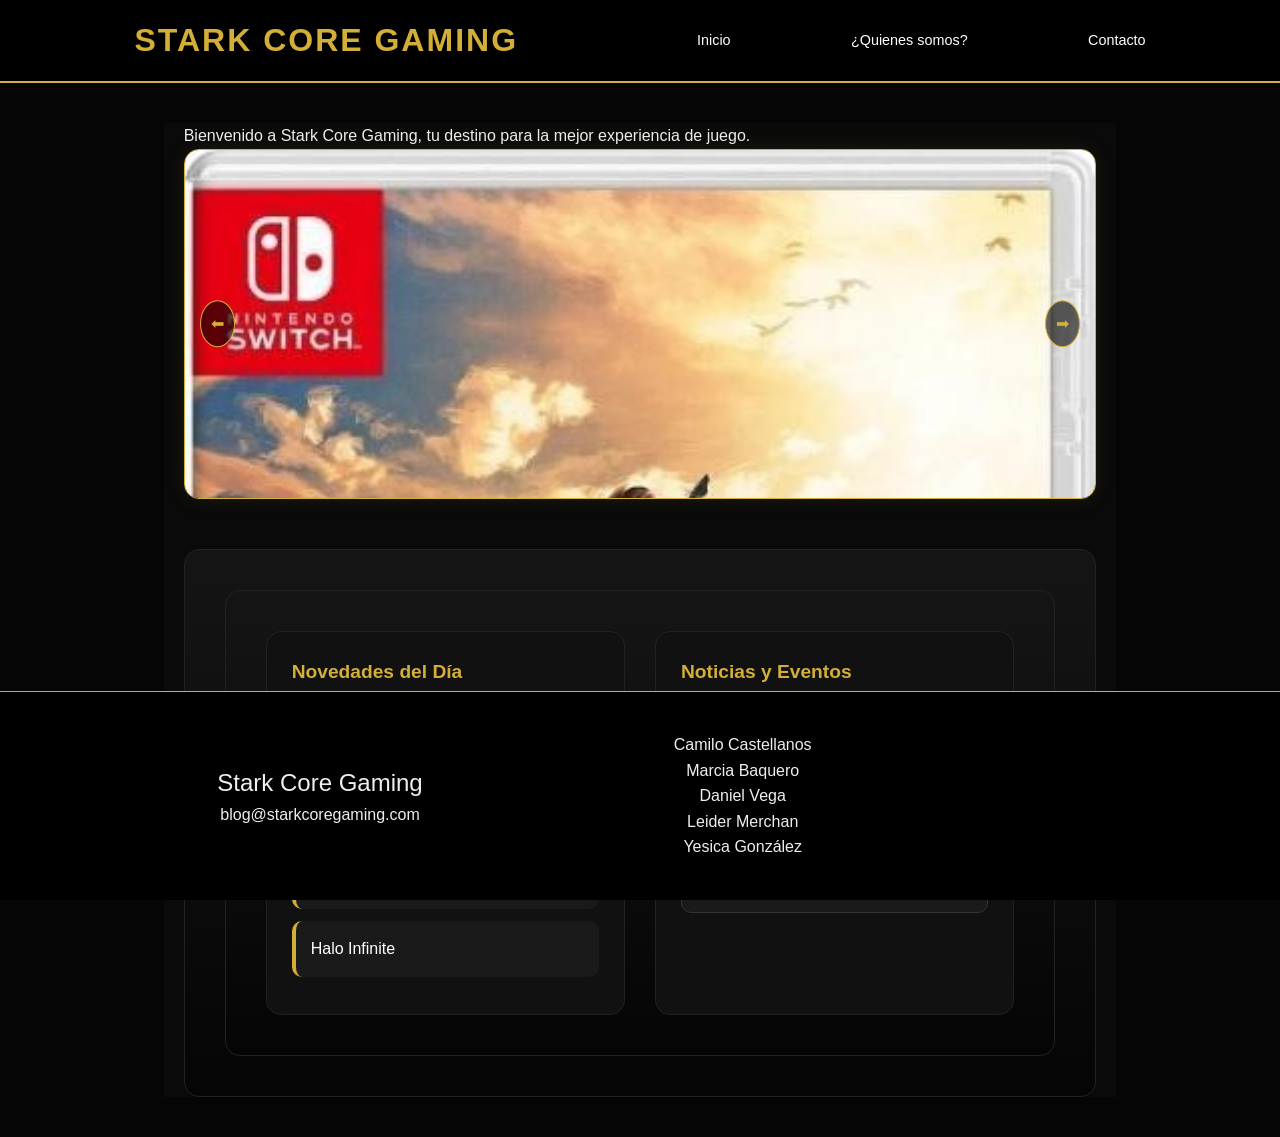
<file: index.html>
<!DOCTYPE html>
<html lang="es">

<head>
    <meta charset="UTF-8">
    <meta name="viewport" content="width=device-width, initial-scale=1.0">
    <link rel="stylesheet" href="reset.css">
    <link rel="stylesheet" href="base.css">
    <link rel="stylesheet" href="index.css">
    <title>Stark Core Gaming</title>
</head>

<body>

    <nav class="navbar-container">
        <div class="logo">
            Stark Core Gaming
        </div>
        <div class="links-container">
            <a href="index.html">Inicio</a>
            <a href="quienessomos.html">¿Quienes somos?</a>
            <a href="contacto.html">Contacto</a>
        </div>
    </nav>

    <!-- Contenido acá -->

    <div class="main-content">

        <p class="introduction">Bienvenido a Stark Core Gaming, tu destino para la mejor experiencia de juego.</p>

        <div class="carrusel">
            <div class="pista">
                <img src="./img1.jpg" class="slide activo">
                <img src="./img2.jpg" class="slide">
                <img src="./img3.jpg" class="slide">
            </div>
            <div class="controles">
                <button id="anterior">⬅</button>
                <button id="siguiente">➡</button>
            </div>
        </div>

        <div class="contenedor-columnas">
            <div class="contenedor-columnas">

                <section class="seccion-juegos">
                    <h2 class="titulo-seccion">Novedades del Día </h2>
                    <div class="lista-items">
                        <a href="https://store.steampowered.com/agecheck/app/1245620/" class="item-link">Elden Ring</a>
                        <a href="https://bethesda.net/es/game/starfield" class="item-link">Starfield</a>
                        <a href="https://store.steampowered.com/agecheck/app/1091500/" class="item-link">Cyberpunk
                            2077</a>
                        <a href="https://store.steampowered.com/app/1240440/Halo_Infinite/" class="item-link">Halo
                            Infinite</a>
                    </div>
                </section>

                <section class="seccion-noticias">
                    <h2 class="titulo-seccion">Noticias y Eventos </h2>
                    <div class="lista-items">
                        <article class="tarjeta-evento">
                            <h3>Gran Evento de Tecnología</h3>
                            <p>¡Co Crea 5.0 Bogotá!</p>
                        </article>

                        <article class="tarjeta-evento">
                            <p>Explorando las últimas tendencias en el desarrollo de videojuegos.</p>
                        </article>
                    </div>
                </section>

            </div>
        </div>
    </div>

    <!-- fin contenido -->

    <footer class="footer-container">
        <span class="logo-email-container">
            <span class="footer-logo-name">Stark Core Gaming</span>
            <span class="blog-email">blog@starkcoregaming.com</span>
        </span>
        <ul class="footer-members-list">
            <li>Camilo Castellanos</li>
            <li>Marcia Baquero</li>
            <li>Daniel Vega</li>
            <li>Leider Merchan</li>
            <li>Yesica González</li>
        </ul>
    </footer>
    <script src="index.js"></script>
</body>

</html>
</file>
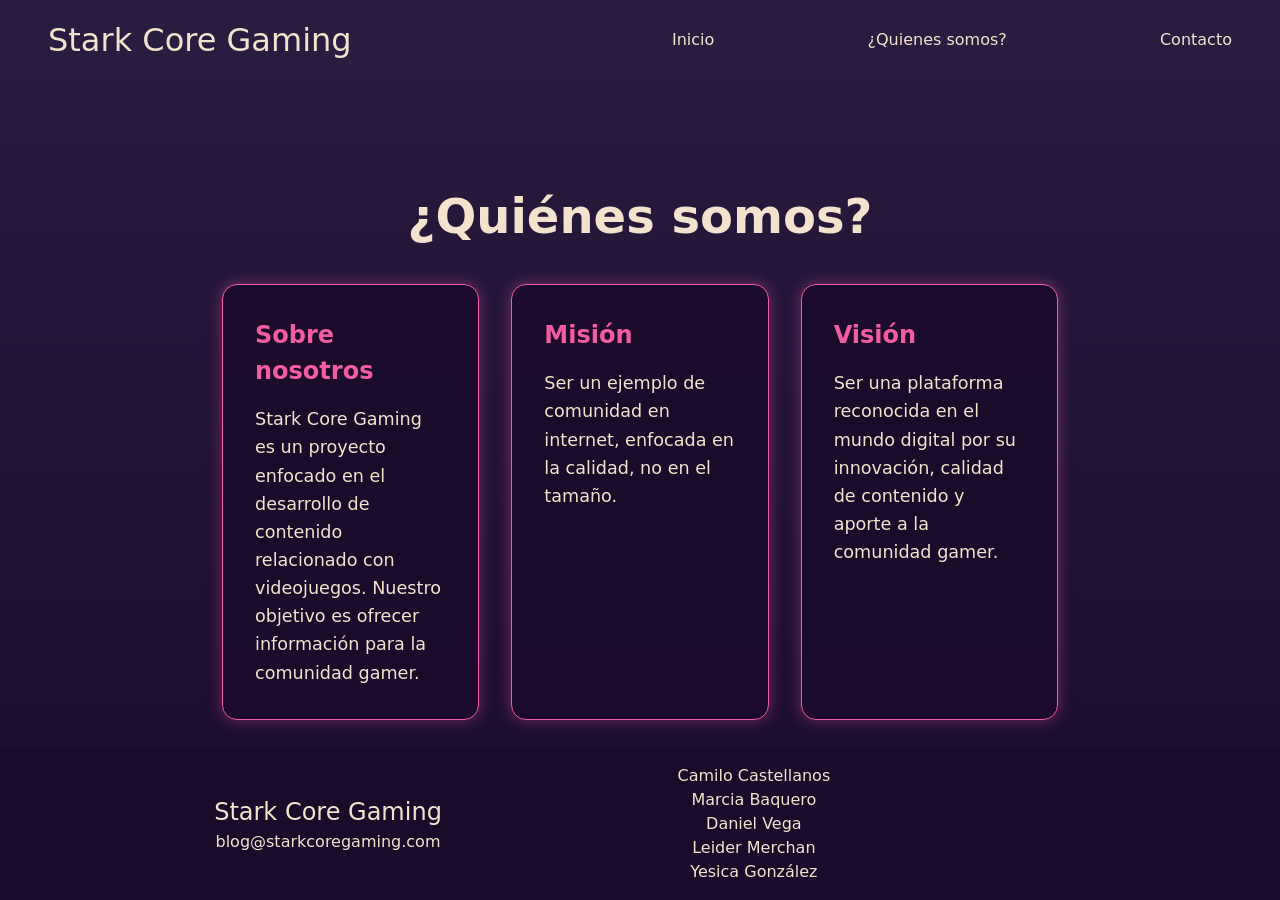
<file: quienessomos.html>
<!DOCTYPE html>
<html lang="es">
<head>
    <meta charset="UTF-8">
    <meta name="viewport" content="width=device-width, initial-scale=1.0">
    <link rel="stylesheet" href="reset.css">
    <link rel="stylesheet" href="base.css">
    <link rel="stylesheet" href="contacto.css">
    <link rel="stylesheet" href="quienessomos.css">
    <title>¿Quienes somos?</title>
</head>
<body>

    <nav class="navbar-container">
        <div class="logo">
            Stark Core Gaming
        </div>
        <div class="links-container">
            <a href="index.html">Inicio</a>
            <a href="quienessomos.html">¿Quienes somos?</a>
            <a href="contacto.html">Contacto</a>
        </div>        
    </nav>

    <!-- Contenido acá -->
    <section class="about-container">

        <h1 class="title">¿Quiénes somos?</h1>

        <div class="about-grid"> 

            <div class="about-section">
                <h2>Sobre nosotros</h2>
                <p>
                    Stark Core Gaming es un proyecto enfocado en el desarrollo de contenido relacionado con videojuegos. Nuestro objetivo es ofrecer información para la comunidad gamer.
                </p>
            </div>

            <div class="about-section">
                <h2>Misión</h2>
                <p>
                    Ser un ejemplo de comunidad en internet, enfocada en la calidad, no en el tamaño.
                </p>
            </div>

            <div class="about-section">
                <h2>Visión</h2>
                <p>
                    Ser una plataforma reconocida en el mundo digital por su innovación, calidad de contenido y aporte a la comunidad gamer.
                </p>
            </div>

        </div> 

    </section>

    <!-- fin contenido -->

    <footer class="footer-container">
        <span class="logo-email-container">
            <span class="footer-logo-name">Stark Core Gaming</span>
            <span class="blog-email">blog@starkcoregaming.com</span>
        </span>
        <ul class="footer-members-list">
            <li>Camilo Castellanos</li>
            <li>Marcia Baquero</li>
            <li>Daniel Vega</li>
            <li>Leider Merchan</li>
            <li>Yesica González</li>
        </ul>
    </footer>    
</body>
</html>
</file>
<file: base.css>
* {
    transition: all 0.5s ease;
}

body {
    display: flex;
    flex-direction: column;
    justify-content: space-between;
    background-color: #2A1B40;
    color: #F2E2CE;
    min-width: 100dvw;
    
    width: fit-content;
    height: fit-content;
    min-height: 100dvh;
}

.navbar-container {
    position: fixed;
    top: 0;
    width: 100%;
    display: flex;
    justify-content: space-between;
    padding: 1rem;
    z-index: 10;
    background-color: #2A1B40;

    /* border: 1px solid red; */
    .logo {
        font-size: 2rem;
        padding: 0 2rem;
    }

    .links-container {
        display: flex;
        justify-content: space-between;
        align-items: center;

        width: 50%;
        padding: 0 2rem;

        a:hover {
            color: #F25CA2;
            font-weight: bold;
        }
    }
}

.footer-container {
    position: fixed;
    bottom: 0;
    width: 100%;
    display: flex;
    justify-content: center;
    align-items: center;
    padding: 1rem;
    background-color: #1B0B2A;

    .logo-email-container {
        display: flex;
        flex-direction: column;
        align-items: center;

        .footer-logo-name {
            font-size: 1.5rem;
        }

        .blog-email {
            font-size: 1rem;
        }
    }

    .footer-members-list {
        display: flex;
        flex-direction: column;
        justify-content: space-between;
        align-items: center;
        width: 50%;
        padding: 0 2rem;
    }
}

/* Móviles grandes / Tablets pequeñas */
@media (min-width: 481px) and (max-width: 767px) {
    .links-container {
        flex-direction: column;
    }
}

/* Tablets */
@media (min-width: 768px) and (max-width: 1023px) {}

/* Escritorio */
@media (min-width: 1024px) and (max-width: 1279px) {}
</file>
<file: index.css>
* {
    box-sizing: border-box;
    margin: 0;
    padding: 0;
}

body {
    background-color: #0a0a0a;
    color: #2e1f1f;
    font-family: 'Segoe UI', Tahoma, Geneva, Verdana, sans-serif;
    line-height: 1.6;
}
.navbar-container {
    display: flex;
    justify-content: space-between;
    align-items: center;
    padding: 20px 8%;
    background: #000;
    border-bottom: 2px solid #D4AF37;
}

.logo {
    color: #D4AF37;
    font-weight: bold;
    letter-spacing: 2px;
    font-size: 1.2rem;
    text-transform: uppercase;
}

.links-container a {
    color: #4a3333;
    text-decoration: none;
    margin-left: 20px;
    font-size: 0.9rem;
    transition: color 0.3s;
}

.links-container a:hover {
    color: #D4AF37;
}


.main-content {
    max-width: 900px;
    margin: 40px auto;
    padding: 0 20px;
    background-color: #0a0a0a; 
}

.carrusel {
    position: relative;
    width: 100%;
    height: 250px; 
    border-radius: 12px;
    overflow: hidden;
    margin-bottom: 40px; 
    border: 1px solid #333;
    background-color: #000;
}

.slide {
    display: none;
    width: 100%;
    height: 100%;
    object-fit: contain; 
}

.slide.activo {
    display: block;
}

.controles button {
    position: absolute;
    top: 50%;
    transform: translateY(-50%);
    background: rgba(0,0,0,0.6);
    color: #D4AF37;
    border: 1px solid #D4AF37;
    padding: 10px;
    cursor: pointer;
    border-radius: 50%;
    z-index: 10;
    transition: 0.3s;
}

.controles button:hover {
    background: #D4AF37;
    color: #000;
}

#anterior { left: 15px; }
#siguiente { right: 15px; }


.contenedor-columnas {
    display: flex;
    justify-content: space-between;
    gap: 40px; 
    background: linear-gradient(180deg, #151515 0%, #050505 100%);
    padding: 40px; 
    border-radius: 15px;
    border: 1px solid #222;
}

.seccion-juegos, .seccion-noticias {
    width: 48%;
}

.titulo-seccion {
    color: #D4AF37;
    margin-bottom: 20px;
    font-size: 1.1rem;
}

/* --- Enlaces de Juegos --- */
.item-link {
    display: block;
    background: #1a1a1a;
    padding: 15px;
    margin-bottom: 15px;
    border-radius: 8px;
    text-decoration: none;
    color: #bbb;
    border-left: 3px solid #D4AF37;
    transition: all 0.3s ease;
}

.item-link:hover {
    background: #222;
    transform: translateX(5px);
    color: #D4AF37;
}

.tarjeta-evento {
    background: #1a1a1a;
    padding: 15px;
    margin-bottom: 15px;
    border-radius: 8px;
    border: 1px solid #333;
}

.tarjeta-evento h3 {
    color: #D4AF37;
    font-size: 1rem;
    margin-bottom: 5px;
}

.tarjeta-evento p {
    font-size: 0.85rem;
    color: #888;
}

.footer-container {
    background: #000;
    padding: 40px 0;
    border-top: 1px solid #D4AF37;
    margin-top: 50px;
}

.footer-content {
    max-width: 900px;
    margin: 0 auto;
    display: flex;
    justify-content: space-between;
    align-items: flex-start;
    padding: 0 20px;
}

.stark-brand {
    color: #D4AF37;
    font-weight: bold;
    display: block;
    margin-bottom: 10px;
    font-size: 0.9rem;
}

.lista-nombres-footer {
    list-style: none;
    text-align: left;
}

.lista-nombres-footer li {
    color: #777;
    font-size: 0.8rem;
    line-height: 1.5;
}

.social-icons {
    display: flex;
    flex-direction: column; 
    gap: 15px;
    align-items: center;
}

.social-icons a {
    color: #888;
    font-size: 1.2rem;
    transition: 0.3s;
}

.social-icons a:hover {
    color: #D4AF37;
}* {
    box-sizing: border-box;
    margin: 0;
    padding: 0;
}

html, body {
    background-color: #050505; 
    color: #eeeeee; 
    font-family: 'Segoe UI', sans-serif;
    min-height: 100vh;
}

/* --- Navegación --- */
.navbar-container {
    display: flex;
    justify-content: space-between;
    align-items: center;
    padding: 15px 8%;
    background: #000;
    border-bottom: 2px solid #D4AF37;
    position: sticky; 
    top: 0;
    z-index: 1000;
}

.logo {
    display: flex;
    align-items: center;
    gap: 15px;
    color: #D4AF37;
    font-weight: bold;
    letter-spacing: 2px;
    font-size: 1.1rem;
    text-transform: uppercase;
}

 /* formato logo */

.logo-img {
    height: 45px;
    width: auto;
}

.links-container a {
    color: #ffffff; 
    text-decoration: none;
    margin-left: 25px;
    font-size: 0.9rem;
    font-weight: 500;
    transition: 0.3s;
}

.links-container a:hover {
    color: #D4AF37;
}


.main-content {
    max-width: 1000px;
    margin: 40px auto;
    padding: 0 20px;
}


.carrusel {
    position: relative;
    width: 100%;
    height: 350px; 
    border-radius: 15px;
    overflow: hidden;
    margin-bottom: 50px; 
    border: 1px solid #D4AF37; 
    box-shadow: 0 0 20px rgba(212, 175, 55, 0.1);
}

.slide {
    display: none;
    width: 100%;
    height: 100%;
    object-fit: cover; /
}

.slide.activo {
    display: block;
}

.contenedor-columnas {
    display: flex;
    justify-content: space-between;
    gap: 30px;
}

.seccion-juegos, .seccion-noticias {
    flex: 1; 
    background: #111; 
    padding: 25px;
    border-radius: 15px;
    border: 1px solid #222;
}

.titulo-seccion {
    color: #D4AF37;
    margin-bottom: 20px;
    font-size: 1.2rem;
    border-bottom: 1px solid #333;
    padding-bottom: 10px;
}

.item-link {
    display: block;
    background: #1a1a1a;
    padding: 15px;
    margin-bottom: 12px;
    border-radius: 10px;
    text-decoration: none;
    color: #ffffff;
    border-left: 4px solid #D4AF37;
    transition: 0.3s;
}

.item-link:hover {
    background: #252525;
    transform: scale(1.02);
    box-shadow: 0 5px 15px rgba(0,0,0,0.3);
}

.tarjeta-evento {
    background: #1a1a1a;
    padding: 20px;
    border-radius: 10px;
    border: 1px solid #333;
}
</file>
<file: contacto.css>
.header-contacto {
    text-align: center;
}

.btn {
    display: inline-flex;
    align-items: center;
    gap: var(--space-xs);
    padding: 0.75rem 1.75rem;
    border-radius: 20px;
    font-weight: 600;
    font-size: 0.95rem;
    background-color: rgb(151, 75, 250);
    text-align: center;
}

.btn__text {
    text-align: center;
}

.container-contacto {
    margin: auto;
    padding: 1.5rem;
}

.contact__grid {
    display: grid;
    grid-template-columns: 1fr 1.5fr;
    gap: 4rem;
    align-items: start;
    width: 70%;
    margin: 0 auto;
}


.contact-form {
    background: #0a0b1e;
    border: 1px solid #6c63ff40;
    border-radius: 24px;
    padding: 4rem;
    display: flex;
    flex-direction: column;
    gap: 1.5rem;
}

.form-row {
    display: grid;
    grid-template-columns: 1fr 1fr;
    gap: 1.5rem;
}

.form-group {
    display: flex;
    flex-direction: column;
    gap: 0.5rem;
}

.form-label {
    font-size: 0.85rem;
    font-weight: 600;
    color: #a0a3b8;
}

.form-input {
    background: #12142e;
    border: 1px solid #6c63ff40;
    border-radius: 8px;
    padding: 0.8rem 1.1rem;
    color: #ffffff;
    font-size: 0.95rem;
    outline: none;
}


.form-textarea {
    resize: vertical;
    min-height: 130px;
    min-width: 100%;
}
</file>
<file: quienessomos.css>
body {
    background: linear-gradient(180deg, #2A1B40, #1B0B2A);
}


.about-container {
    padding: 3rem 2rem;
    max-width: 900px;
    margin: auto;
}


.title {
    text-align: center;
    font-size: 3rem;
    margin-bottom: 2rem;
}


.about-grid {
    display: grid;
    grid-template-columns: repeat(3, 1fr);
    gap: 2rem;
}


.about-section {
    background: rgba(27, 11, 42, 0.9);
    padding: 2rem;
    border-radius: 15px;
    border: 1px solid #F25CA2;
    box-shadow: 0 0 15px rgba(242, 92, 162, 0.4);
}

.about-section h2 {
    color: #F25CA2;
    margin-bottom: 1rem;
}

.about-section p {
    font-size: 1.1rem;
    line-height: 1.6;
}

.about-section:hover {
    transform: scale(1.02);
}

/* Móviles grandes / Tablets pequeñas */
@media (min-width: 481px) and (max-width: 767px) {
.links-container {
flex-direction: column;
}
}
/* Tablets */
@media (min-width: 768px) and (max-width: 1023px) {
}
/* Escritorio */
@media (min-width: 1024px) and (max-width: 1279px) { }
</file>
